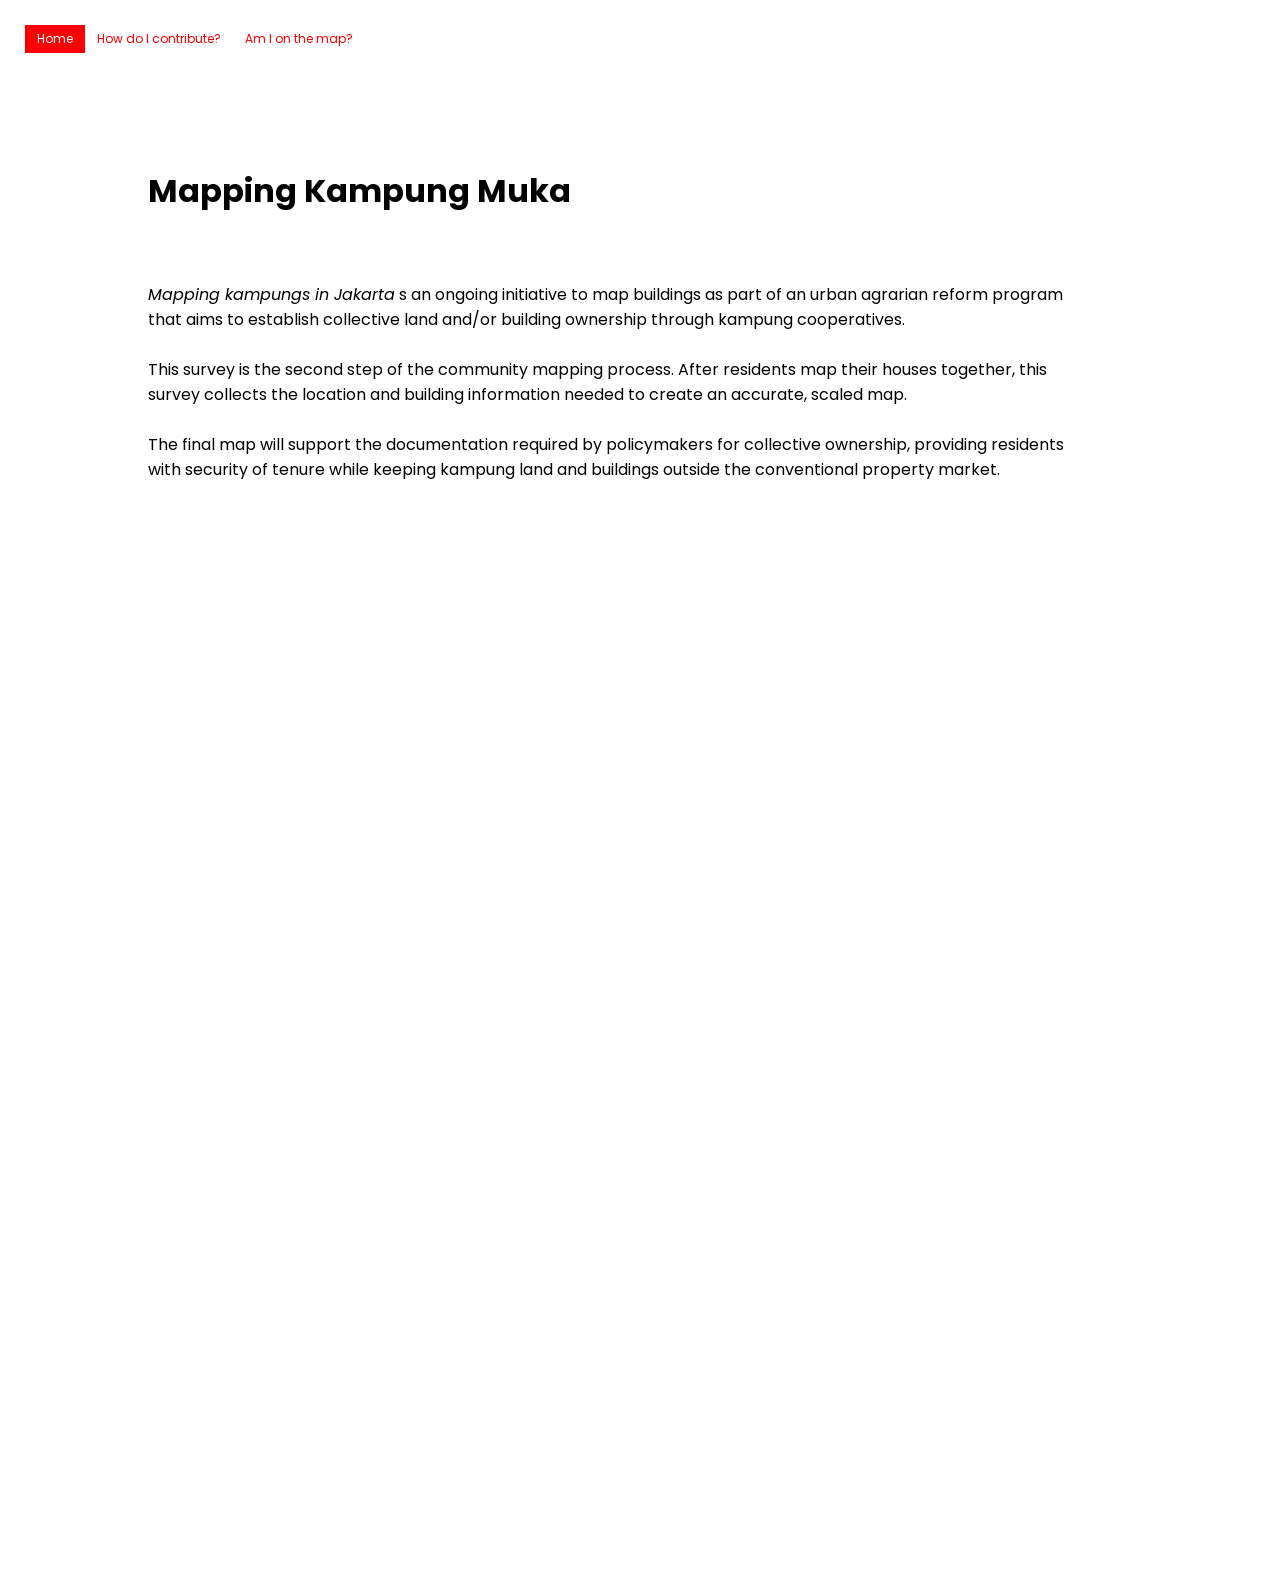
<file: index.html>
<!DOCTYPE html>
<html>
<head>
    <title>Mapping Kampung in Jakarta</title>
    <link rel="stylesheet" href="css/style.css"> 
    <meta charset='utf-8' />
</head>
<body>
    <div class="topnav">
        <a class="active" href="index.html">Home</a>
        <a href="crowdsourcing.html">How do I contribute?</a>
        <a href="map.html">Am I on the map?</a>

    </div>
    <div class="description">
        <h1>Mapping Kampung Muka</h1>

        <p><i>Mapping kampungs in Jakarta</i> s an ongoing initiative to map buildings as part of an urban agrarian reform program that aims to establish collective land and/or building ownership through kampung cooperatives.
            <br><br> 
            This survey is the second step of the community mapping process. After residents map their houses together, this survey collects the location and building information needed to create an accurate, scaled map.
            <br><br> 
            The final map will support the documentation required by policymakers for collective ownership, providing residents with security of tenure while keeping kampung land and buildings outside the conventional property market.
            <br><br><br>
        </p>
        <div class="form-container">
         <iframe  src="https://www.google.com/maps/embed?pb=!1m18!1m12!1m3!1d3471.099182613441!2d106.81593137432817!3d-6.134666793852194!2m3!1f0!2f0!3f0!3m2!1i1024!2i768!4f13.1!3m3!1m2!1s0x2e6a1dffe1868f91%3A0xe368b38f96867223!2sJl.%20Kp.%20Muka%2C%20RW.4%2C%20Ancol%2C%20Kec.%20Pademangan%2C%20Jkt%20Utara%2C%20Daerah%20Khusus%20Ibukota%20Jakarta%2014430%2C%20Indonesia!5e1!3m2!1sen!2ssg!4v1789802800322!5m2!1sen!2ssg" style="border:0;" allowfullscreen="" loading="lazy" referrerpolicy="strict-origin-when-cross-origin" frameborder="0" scrolling="yes"></iframe>
        </div>  
</div>

</body>
</html>
</file>
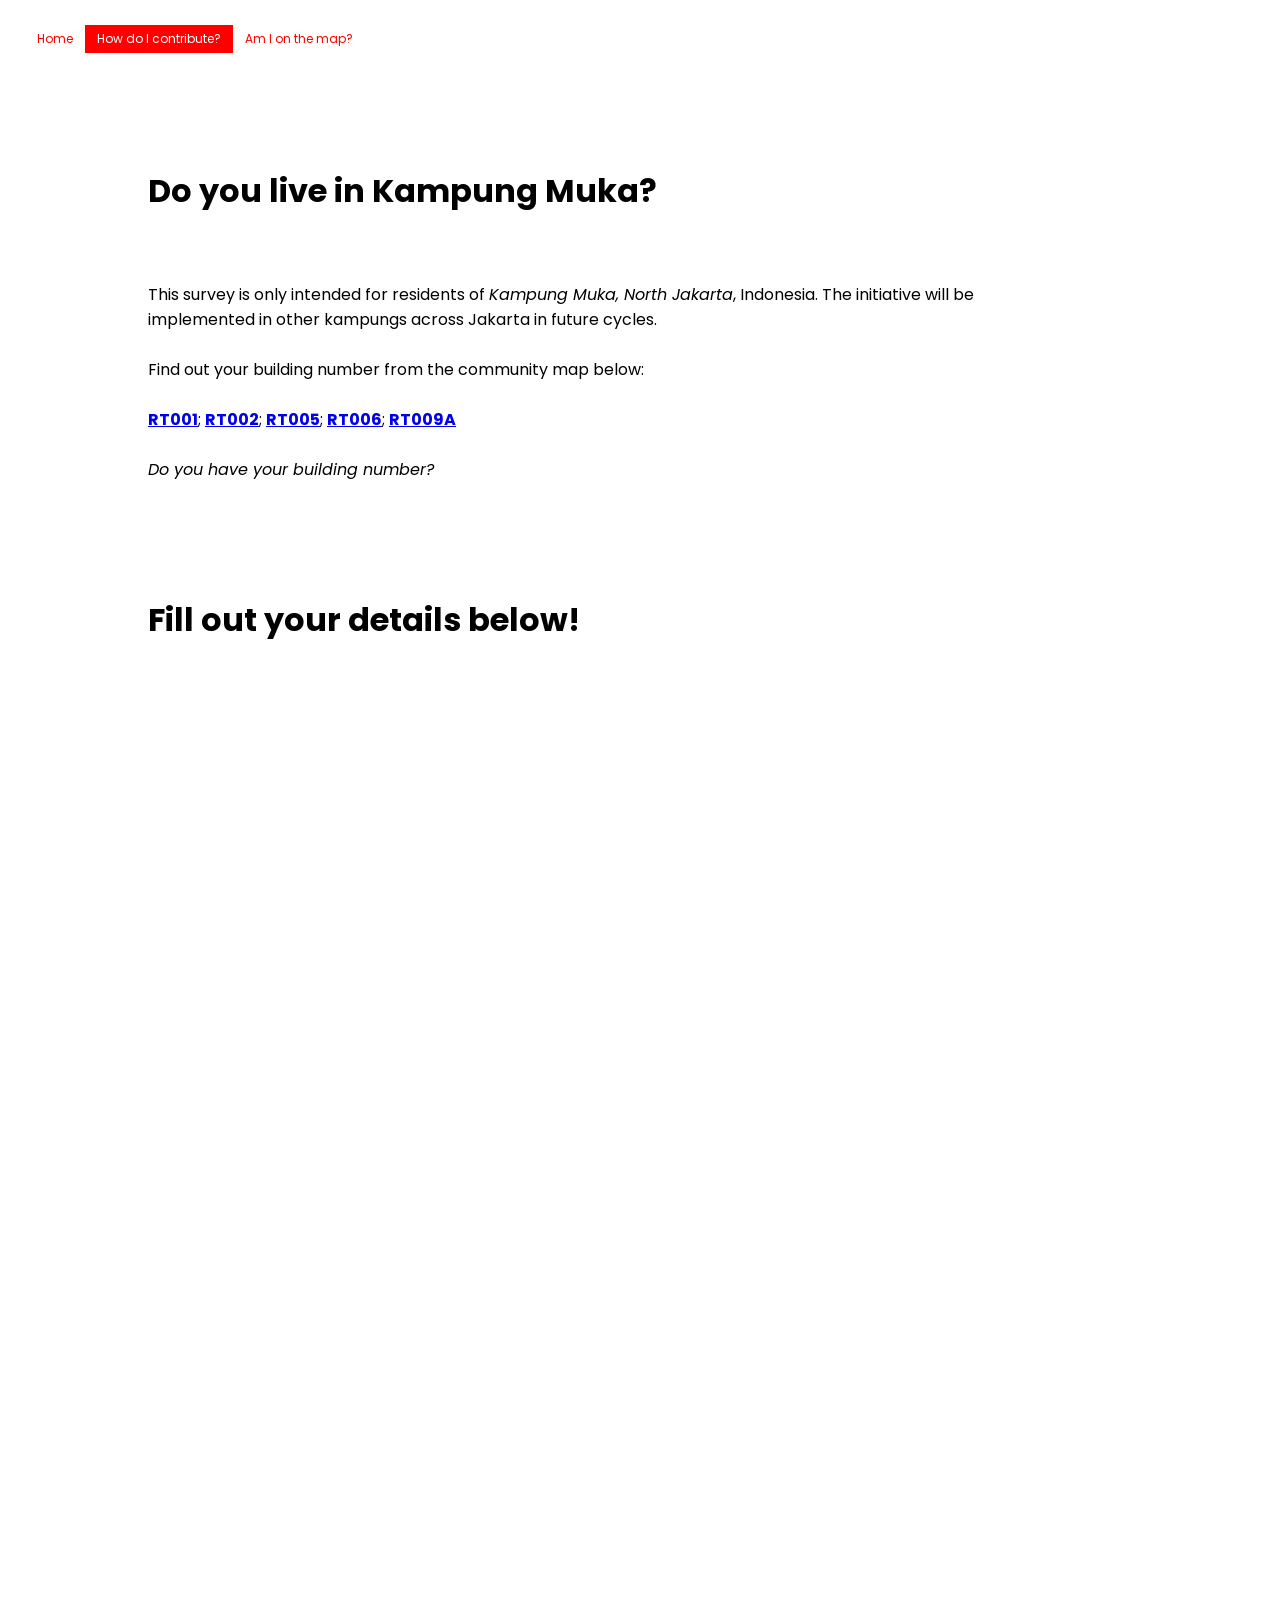
<file: crowdsourcing.html>
<!DOCTYPE html>
<html>
    
<head>
    <title>Mapping Kampung in Jakarta</title>
    <link rel="stylesheet" href="css/style.css">
</head>

<body>   
    <div class="topnav">
         <a href="index.html">Home</a>
        <a class="active" href="crowdsourcing.html">How do I contribute?</a>
        <a href="map.html">Am I on the map?</a>    </div>
     <div class="description">
        <h1>Do you live in Kampung Muka?</h1>

        <p> This survey is only intended for residents of <i>Kampung Muka, North Jakarta</i>, Indonesia. The initiative will be implemented in other kampungs across Jakarta in future cycles.
            <br><br>
           
            Find out your building number from the community map below:
            <br><br> 
            <a href="https://drive.google.com/file/d/1zUhcXo4DM3usJNcQdM8FcFP2Hgzv7dG-/view?usp=sharing"> <strong>RT001</strong></a>; 
            <a href="https://drive.google.com/file/d/1MBSBTAYU7l9-kNpBj_k5brsYn9cpCNli/view?usp=sharing"> <strong>RT002</strong></a>; 
            <a href="https://drive.google.com/file/d/164nxON-Y7k2BUS-IxY_eGehAMNb0pLDF/view?usp=sharing"> <strong>RT005</strong></a>; 
            <a href="https://drive.google.com/file/d/1rTl4WurQjS-Wi0v4pu0c6M6PYCGNKUuE/view?usp=sharing"> <strong>RT006</strong></a>; 
            <a href="https://drive.google.com/file/d/1RMlNnft74oo1mmlhYKKz_AuvOrh2IYQ-/view?usp=sharing"> <strong>RT009A</strong><a></a>
        <br><br> 
         <i>Do you have your building number?</i>
       <h1>Fill out your details below!</h1>
        </p>
    <div>
    <div class="form-container">
         <iframe  src="https://kampungmapping.ushahidi.io/post/create/2" title="Kampung Mapping Survey Form" frameborder="0" scrolling="yes"></iframe>
</div>
</body>
</html>
</file>
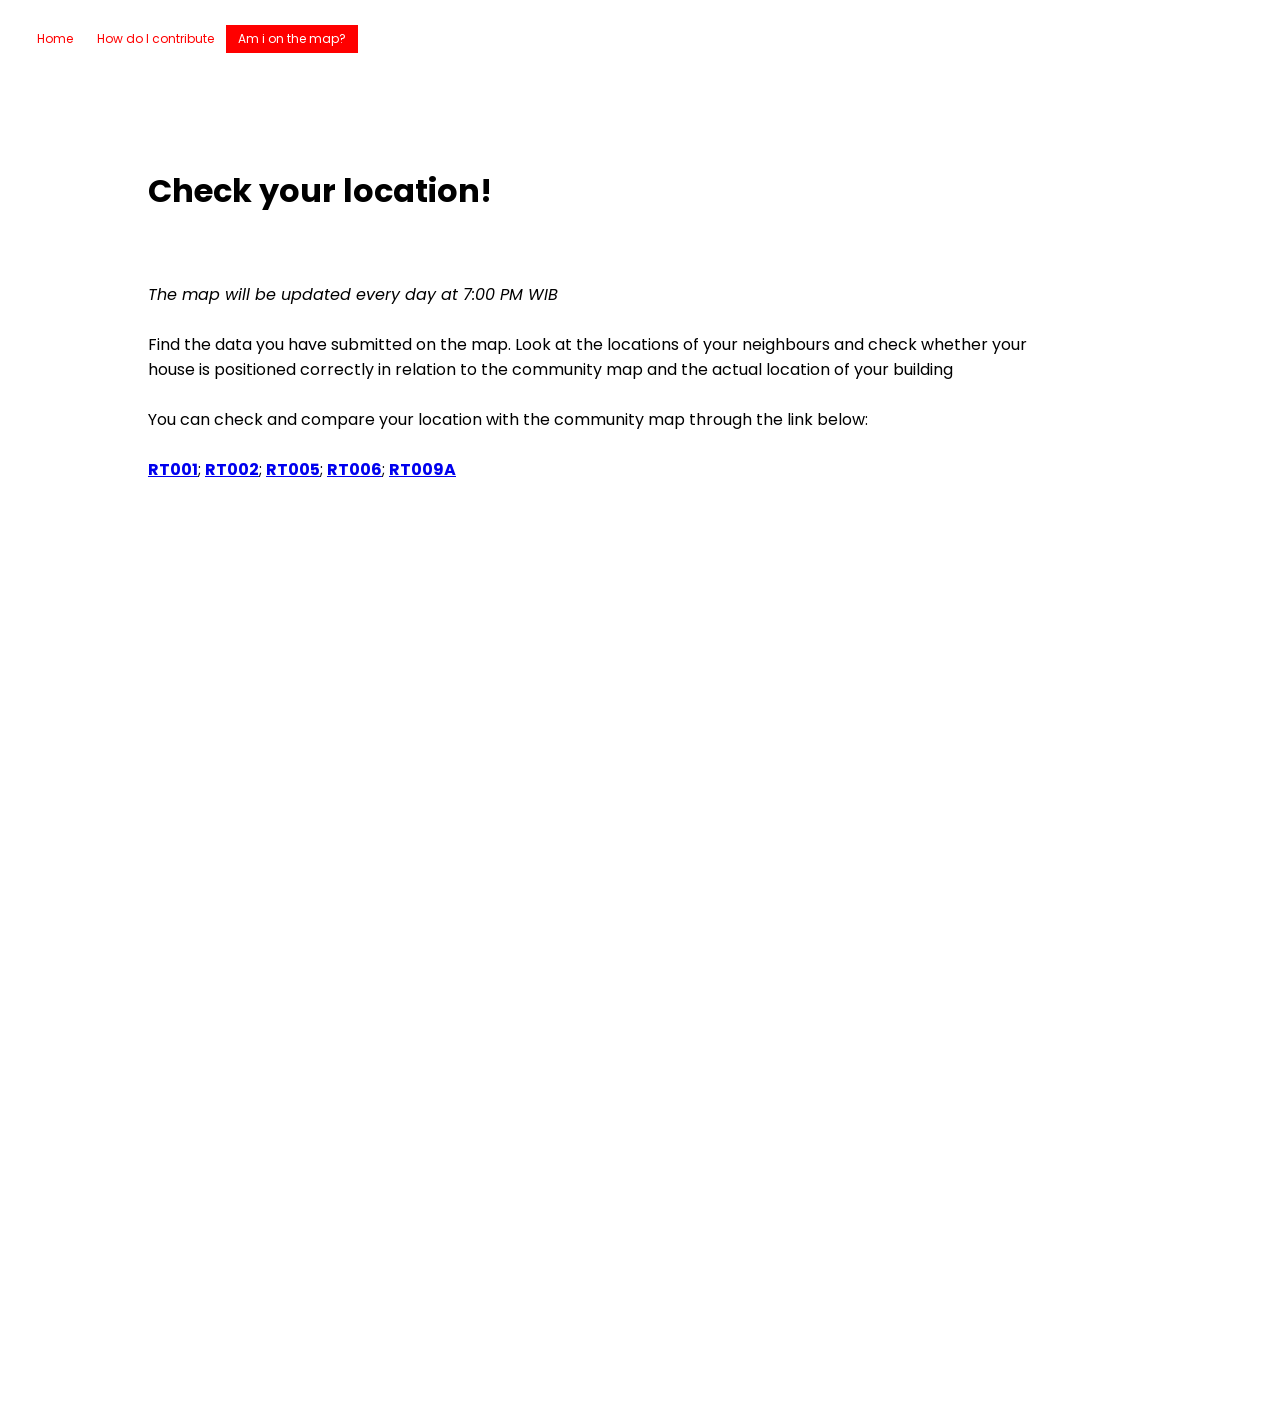
<file: map.html>
<!DOCTYPE html>
<html>
<head>
    <title>Mapping Kampung in Jakarta</title>
    <link rel="stylesheet" href="css/style.css">
</head>

<body>
    <div class="topnav">
        <a href="index.html">Home</a>
        <a href="crowdsourcing.html">How do I contribute</a>
        <a class="active" href="map.html">Am i on the map?</a>
    </div>
     <div class="description">
        <h1>Check your location!</h1>

        <p> <i>The map will be updated every day at 7:00 PM WIB</i>
            <br><br>
            Find the data you have submitted on the map. Look at the locations of your neighbours and check whether your house is positioned correctly in relation to the community map and the actual location of your building
              <br><br> 
             You can check and compare your location with the community map through the link below:
            <br><br> 
            <a href="https://drive.google.com/file/d/1zUhcXo4DM3usJNcQdM8FcFP2Hgzv7dG-/view?usp=sharing"> <strong>RT001</strong></a>; 
            <a href="https://drive.google.com/file/d/1MBSBTAYU7l9-kNpBj_k5brsYn9cpCNli/view?usp=sharing"> <strong>RT002</strong></a>; 
            <a href="https://drive.google.com/file/d/164nxON-Y7k2BUS-IxY_eGehAMNb0pLDF/view?usp=sharing"> <strong>RT005</strong></a>; 
            <a href="https://drive.google.com/file/d/1rTl4WurQjS-Wi0v4pu0c6M6PYCGNKUuE/view?usp=sharing"> <strong>RT006</strong></a>; 
            <a href="https://drive.google.com/file/d/1RMlNnft74oo1mmlhYKKz_AuvOrh2IYQ-/view?usp=sharing"> <strong>RT009A</strong><a></a>
             <br><br> 
        </p>
    <div>
    <div>
        <iframe width="100%" height="600" src="https://kampungmapping.ushahidi.io/map" frameborder="0" allowfullscreen></iframe>
    </div>
</body>
</html>
</file>
<file: css/style.css>
@import url('https://fonts.googleapis.com/css2?family=Poppins:ital,wght@0,400;0,600;1,400&display=swap');

body {
  margin:0;
  padding: 25px;
  font-family: 'Poppins', sans-serif;
}

.topnav {
  overflow: hidden;
  background-color: white;
}

.topnav a {
  float: left;
  color: #ff0000;
  text-align: center;
  padding: 5px 12px;
  text-decoration: none;
  font-size: 12px;
}

.topnav a:hover {
  background-color: white;
  color: black;
}

.topnav a.active {
  background-color: #ff0000;
  color: white;
}

.description {
 padding-left: 10%;
 padding-right: 15%;
 padding-bottom: 20%;
 height: 100%;
}

h1{
  padding-top: 10%;
  padding-bottom: 5%;
}
css.form-container {
  width: 100%;       /* Spans the full width of your website's section */
  max-width: 800px;  /* Optional: Prevents the form from stretching too wide on desktop */
  margin: 0 auto;    /* Centers the form on the page */
}

.form-container iframe {
  width: 100%;       /* Fully responsive width */
  height: 750px;     /* Fixed height to ensure the form fields are visible */
  border: none;
}

/* Optional: Make it taller on mobile phones if the form fields stack */
@media screen and (max-width: 480px) {
  .form-container iframe {
    height: 900px;   
  }
}
</file>
